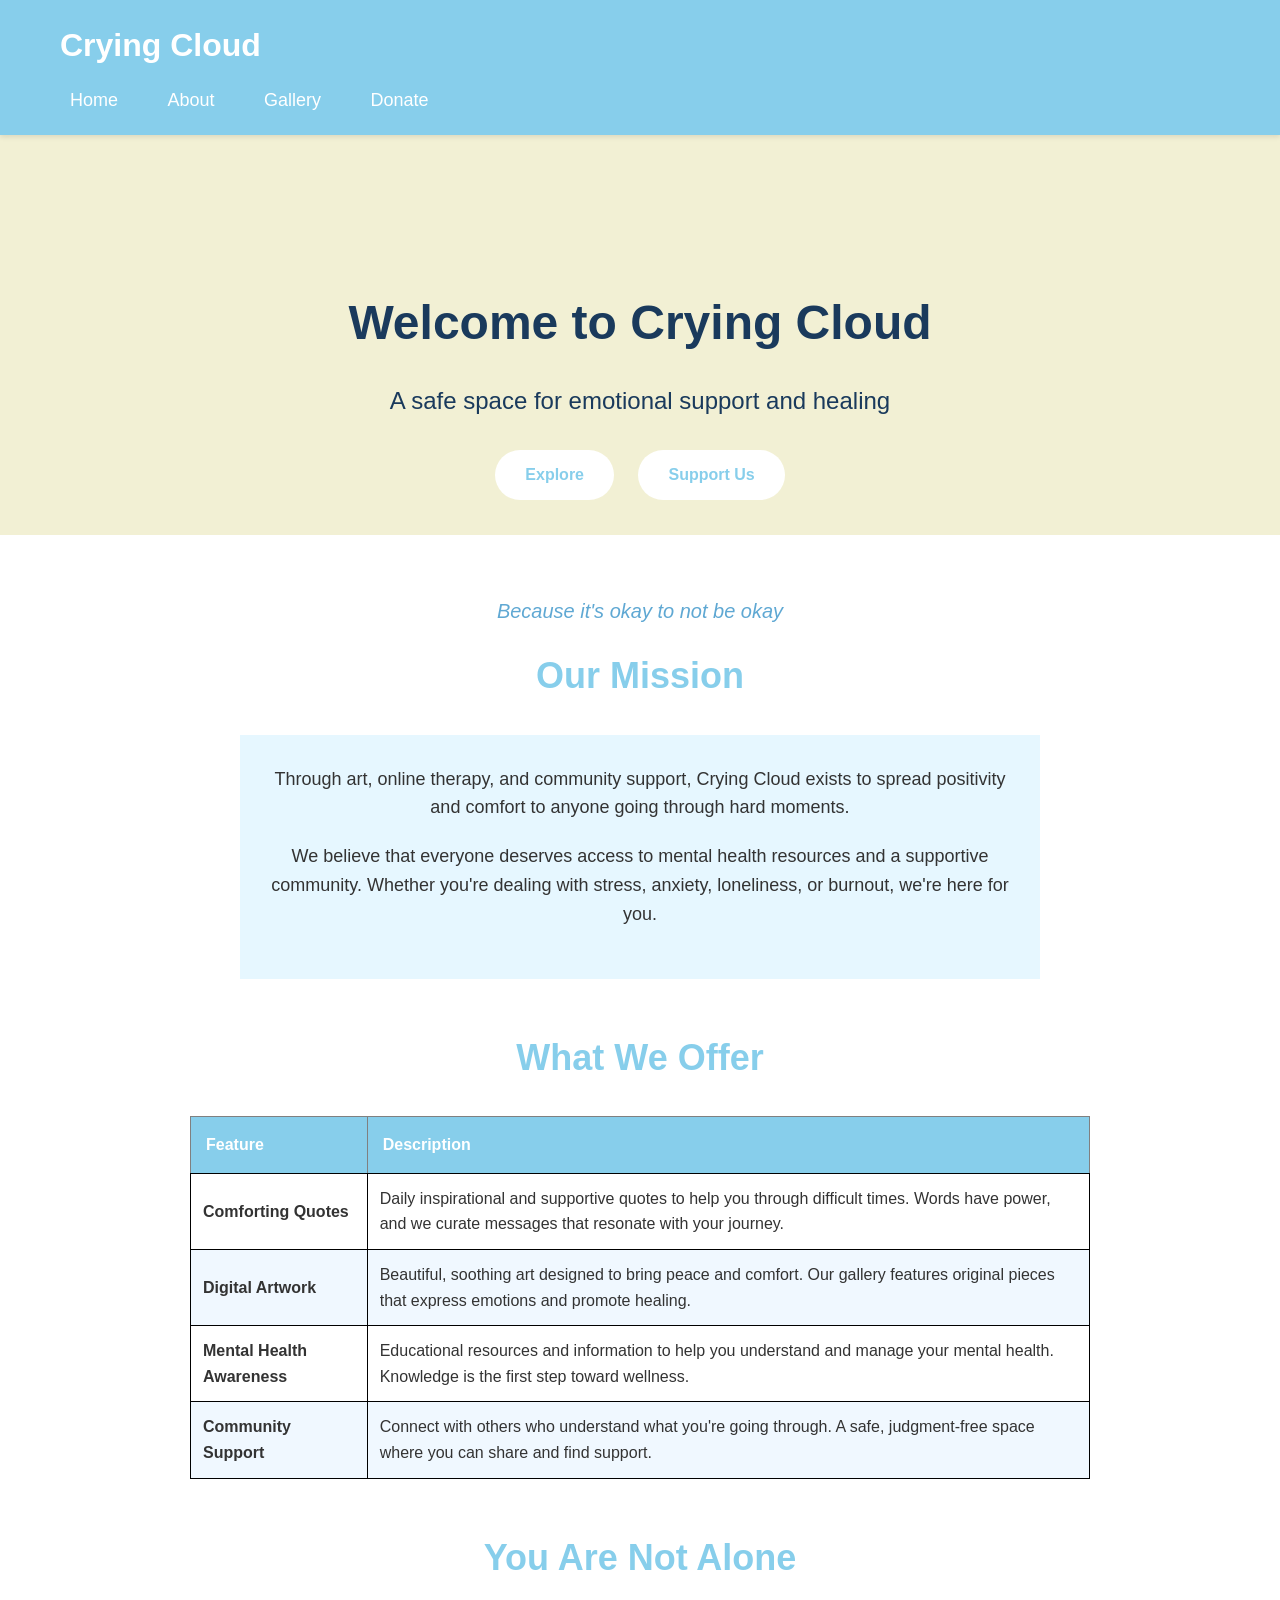
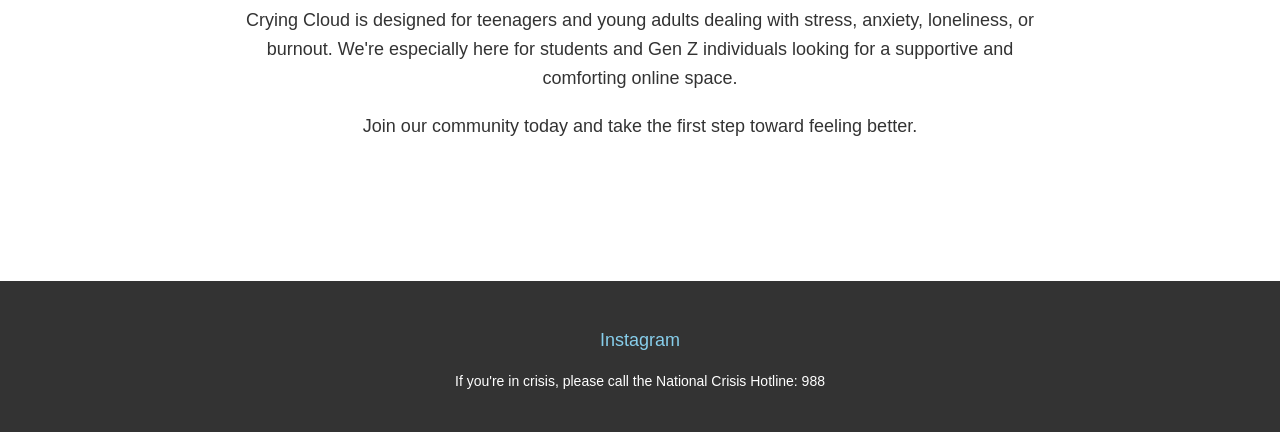
<file: index.html>
<!DOCTYPE html>
<html>
<head>
    <meta charset="utf-8">
    <meta name="viewport" content="width=device-width, initial-scale=1">
    <meta name="description" content="Crying Cloud - Mental health support through art, quotes, and community for teenagers and young adults">
    <meta name="keywords" content="mental health, support, therapy, quotes, art, community, teenagers, young adults">
    <title>Crying Cloud - Mental Health Support</title>
    <link rel="stylesheet" href="styles.css">
    <style type="text/css">
        
        .tagline {
            font-style: italic;
            color: #5fa8d3;
            font-size: 20px;
            text-align: center;
            margin: 20px 0;
        }
        
        .mission-box {
            background-color: #e6f7ff;
            padding: 30px;
            margin: 30px auto;
            max-width: 800px;
        }
    </style>
</head>
<body>
    <header>
        <div class="header-content">
            <a href="index.html" class="logo">Crying Cloud</a>
            <nav>
                <ul>
                    <li><a href="index.html">Home</a></li>
                    <li><a href="about.html">About</a></li>
                    <li><a href="gallery.html">Gallery</a></li>
                    <li><a href="donate.html">Donate</a></li>
                </ul>
            </nav>
        </div>
    </header>

    <div class="hero">
        <h1>Welcome to Crying Cloud</h1>
        <p>A safe space for emotional support and healing</p>
        <div>
            <a href="gallery.html" class="button">Explore</a>
            <a href="donate.html" class="button">Support Us</a>
        </div>
    </div>

    <main>
        <p class="tagline">Because it's okay to not be okay</p>
        
        <div class="content-section">
            <h2>Our Mission</h2>
            <div class="mission-box">
                <p>Through art, online therapy, and community support, Crying Cloud exists to spread positivity and comfort to anyone going through hard moments.</p>
                <p>We believe that everyone deserves access to mental health resources and a supportive community. Whether you're dealing with stress, anxiety, loneliness, or burnout, we're here for you.</p>
            </div>
        </div>

        <div class="content-section">
            <h2>What We Offer</h2>
            <table border="1" style="margin: 30px auto; border-collapse: collapse; max-width: 900px; width: 100%;">
                <tr>
                    <th style="background-color: #87ceeb; color: #fff; padding: 15px; text-align: left;">Feature</th>
                    <th style="background-color: #87ceeb; color: #fff; padding: 15px; text-align: left;">Description</th>
                </tr>
                <tr>
                    <td style="padding: 12px; border: 1px solid black;"><strong>Comforting Quotes</strong></td>
                    <td style="padding: 12px; border: 1px solid black;">Daily inspirational and supportive quotes to help you through difficult times. Words have power, and we curate messages that resonate with your journey.</td>
                </tr>
                <tr>
                    <td style="padding: 12px; border: 1px solid black; background-color: #f0f8ff;"><strong>Digital Artwork</strong></td>
                    <td style="padding: 12px; border: 1px solid black; background-color: #f0f8ff;">Beautiful, soothing art designed to bring peace and comfort. Our gallery features original pieces that express emotions and promote healing.</td>
                </tr>
                <tr>
                    <td style="padding: 12px; border: 1px solid black;"><strong>Mental Health Awareness</strong></td>
                    <td style="padding: 12px; border: 1px solid black;">Educational resources and information to help you understand and manage your mental health. Knowledge is the first step toward wellness.</td>
                </tr>
                <tr>
                    <td style="padding: 12px; border: 1px solid black; background-color: #f0f8ff;"><strong>Community Support</strong></td>
                    <td style="padding: 12px; border: 1px solid black; background-color: #f0f8ff;">Connect with others who understand what you're going through. A safe, judgment-free space where you can share and find support.</td>
                </tr>
            </table>
        </div>

        <div class="content-section">
            <h2>You Are Not Alone</h2>
            <p>Crying Cloud is designed for teenagers and young adults dealing with stress, anxiety, loneliness, or burnout. We're especially here for students and Gen Z individuals looking for a supportive and comforting online space.</p>
            <p>Join our community today and take the first step toward feeling better.</p>
        </div>
    </main>

    <footer>
        <div class="social-links">
            <a href="https://www.instagram.com/cryingcloud_th/" target="_blank">Instagram</a>
        </div>
        <p style="margin-top: 15px; font-size: 14px;">If you're in crisis, please call the National Crisis Hotline: 988</p>
    </footer>
</body>
</html>
</file>
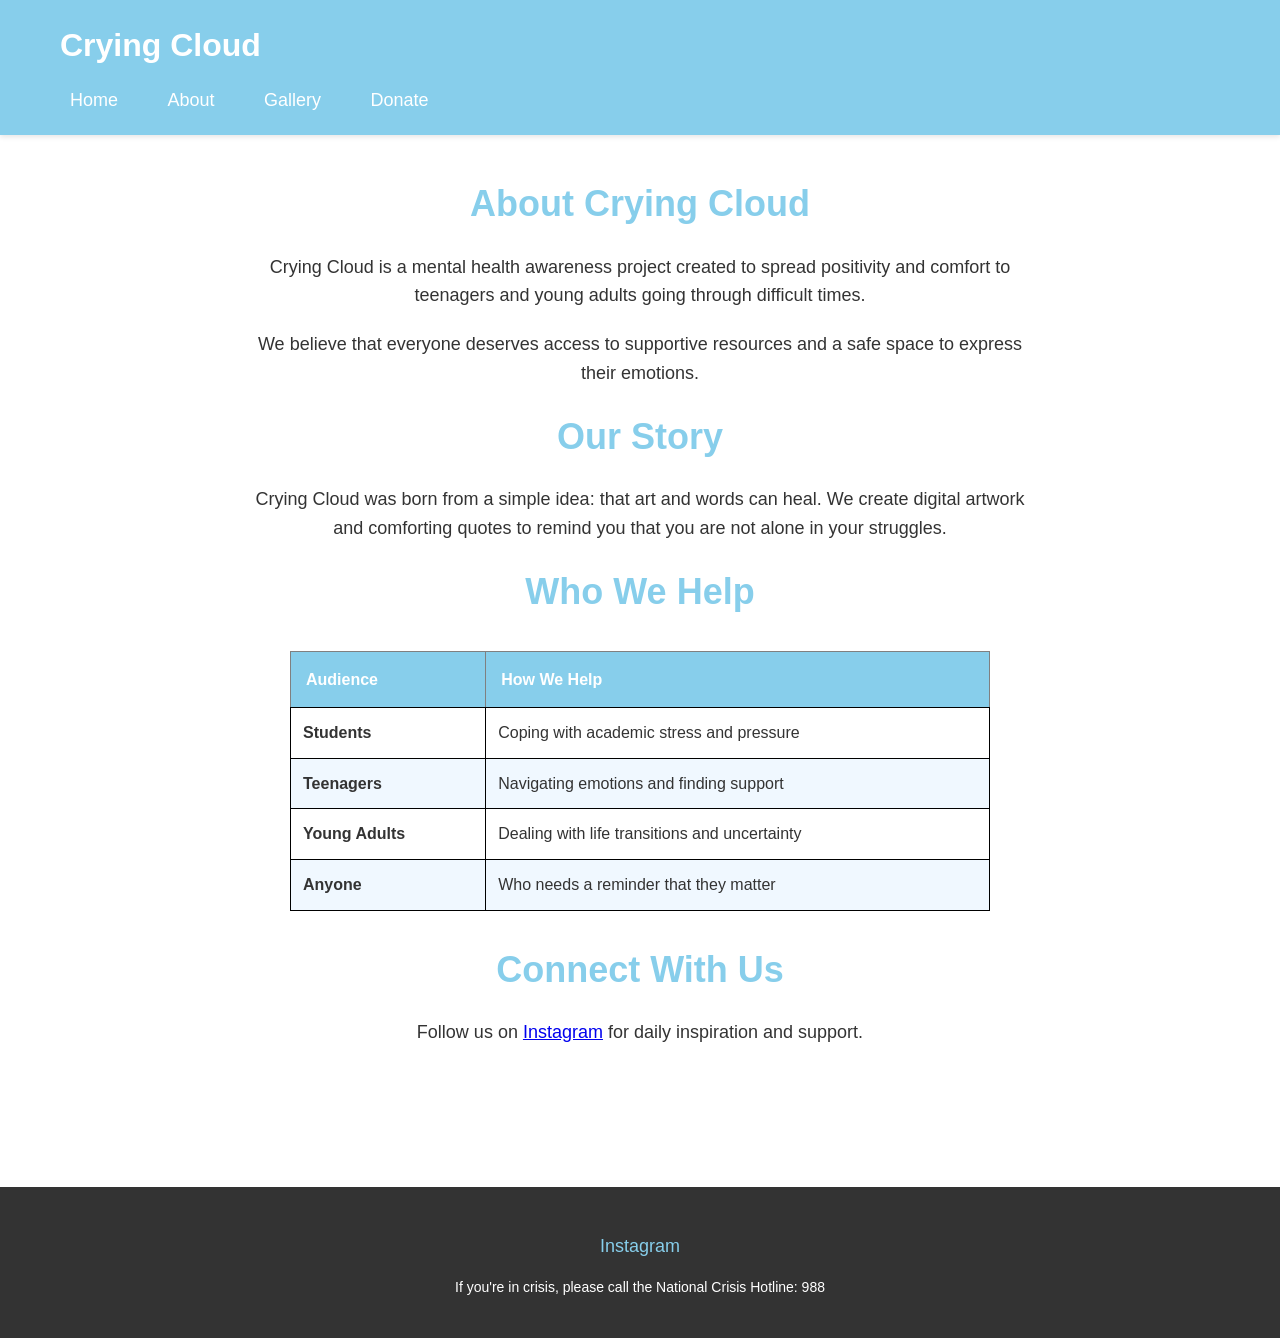
<file: about.html>
<!DOCTYPE html>
<html>
<head>
    <meta charset="utf-8">
    <meta name="viewport" content="width=device-width, initial-scale=1">
    <meta name="description" content="About Crying Cloud - Mental health support for teenagers and young adults">
    <title>About - Crying Cloud</title>
    <link rel="stylesheet" href="styles.css">
</head>
<body>
    <header>
        <div class="header-content">
            <a href="index.html" class="logo">Crying Cloud</a>
            <nav>
                <ul>
                    <li><a href="index.html">Home</a></li>
                    <li><a href="about.html">About</a></li>
                    <li><a href="gallery.html">Gallery</a></li>
                    <li><a href="donate.html">Donate</a></li>
                </ul>
            </nav>
        </div>
    </header>

    <main>
        <div class="content-section">
            <h2>About Crying Cloud</h2>
            <p>Crying Cloud is a mental health awareness project created to spread positivity and comfort to teenagers and young adults going through difficult times.</p>
            <p>We believe that everyone deserves access to supportive resources and a safe space to express their emotions.</p>
            
            <h2>Our Story</h2>
            <p>Crying Cloud was born from a simple idea: that art and words can heal. We create digital artwork and comforting quotes to remind you that you are not alone in your struggles.</p>
            
            <h2>Who We Help</h2>
            <table border="1" style="margin: 30px auto; border-collapse: collapse; max-width: 700px; width: 100%;">
                <tr>
                    <th style="background-color: #87ceeb; color: #fff; padding: 15px; text-align: left;">Audience</th>
                    <th style="background-color: #87ceeb; color: #fff; padding: 15px; text-align: left;">How We Help</th>
                </tr>
                <tr>
                    <td style="padding: 12px; border: 1px solid black;"><strong>Students</strong></td>
                    <td style="padding: 12px; border: 1px solid black;">Coping with academic stress and pressure</td>
                </tr>
                <tr>
                    <td style="padding: 12px; border: 1px solid black; background-color: #f0f8ff;"><strong>Teenagers</strong></td>
                    <td style="padding: 12px; border: 1px solid black; background-color: #f0f8ff;">Navigating emotions and finding support</td>
                </tr>
                <tr>
                    <td style="padding: 12px; border: 1px solid black;"><strong>Young Adults</strong></td>
                    <td style="padding: 12px; border: 1px solid black;">Dealing with life transitions and uncertainty</td>
                </tr>
                <tr>
                    <td style="padding: 12px; border: 1px solid black; background-color: #f0f8ff;"><strong>Anyone</strong></td>
                    <td style="padding: 12px; border: 1px solid black; background-color: #f0f8ff;">Who needs a reminder that they matter</td>
                </tr>
            </table>
            
            <h2>Connect With Us</h2>
            <p>Follow us on <a href="https://www.instagram.com/cryingcloud_th/" target="_blank">Instagram</a> for daily inspiration and support.</p>
        </div>
    </main>

    <footer>
        <div class="social-links">
            <a href="https://www.instagram.com/cryingcloud_th/" target="_blank">Instagram</a>
        </div>
        <p style="margin-top: 15px; font-size: 14px;">If you're in crisis, please call the National Crisis Hotline: 988</p>
    </footer>
</body>
</html>
</file>
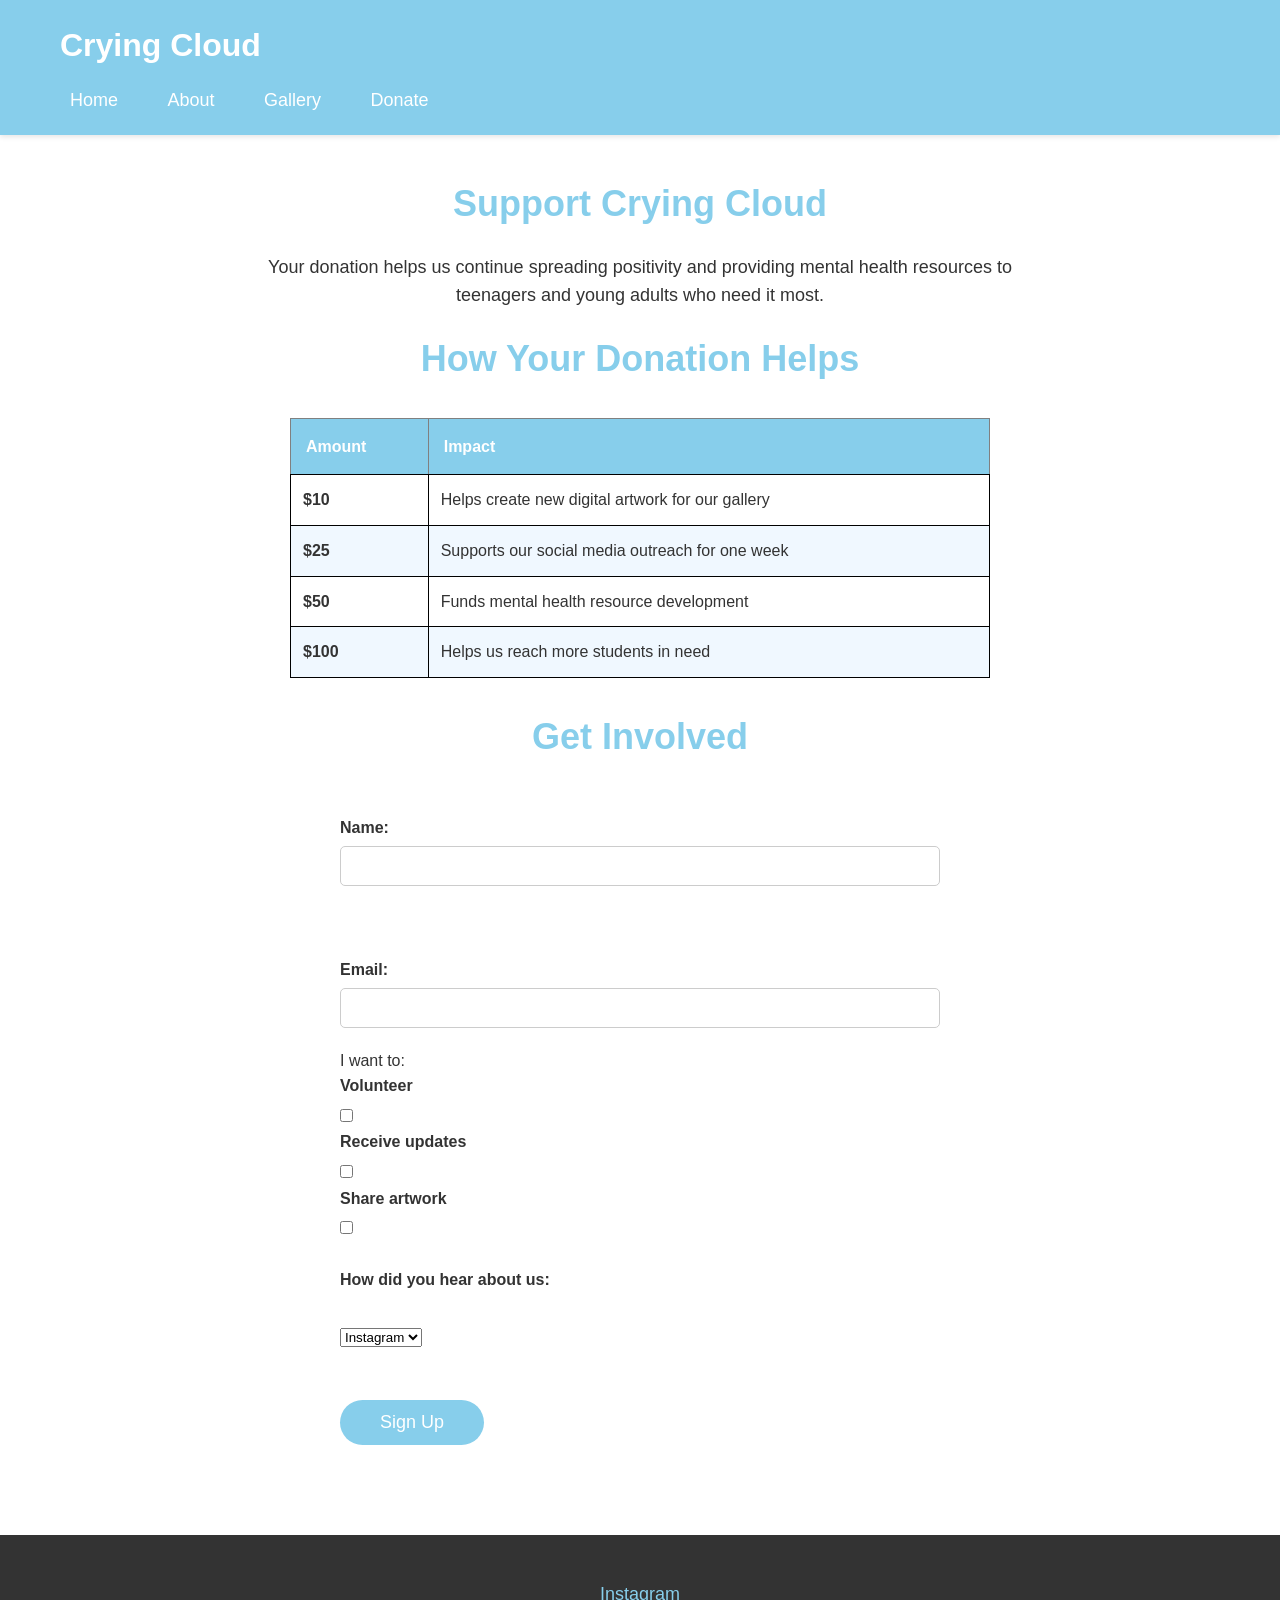
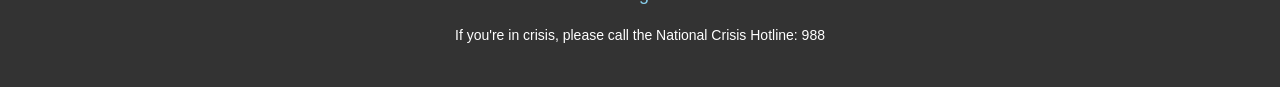
<file: donate.html>
<!DOCTYPE html>
<html>
<head>
    <meta charset="utf-8">
    <meta name="viewport" content="width=device-width, initial-scale=1">
    <meta name="description" content="Donate to Crying Cloud - Support mental health awareness">
    <title>Donate - Crying Cloud</title>
    <link rel="stylesheet" href="styles.css">
</head>
<body>
    <header>
        <div class="header-content">
            <a href="index.html" class="logo">Crying Cloud</a>
            <nav>
                <ul>
                    <li><a href="index.html">Home</a></li>
                    <li><a href="about.html">About</a></li>
                    <li><a href="gallery.html">Gallery</a></li>
                    <li><a href="donate.html">Donate</a></li>
                </ul>
            </nav>
        </div>
    </header>

    <main>
        <div class="content-section">
            <h2>Support Crying Cloud</h2>
            <p>Your donation helps us continue spreading positivity and providing mental health resources to teenagers and young adults who need it most.</p>
            
            <h2>How Your Donation Helps</h2>
            <table border="1" style="margin: 30px auto; border-collapse: collapse; max-width: 700px; width: 100%;">
                <tr>
                    <th style="background-color: #87ceeb; color: #fff; padding: 15px; text-align: left;">Amount</th>
                    <th style="background-color: #87ceeb; color: #fff; padding: 15px; text-align: left;">Impact</th>
                </tr>
                <tr>
                    <td style="padding: 12px; border: 1px solid black;"><strong>$10</strong></td>
                    <td style="padding: 12px; border: 1px solid black;">Helps create new digital artwork for our gallery</td>
                </tr>
                <tr>
                    <td style="padding: 12px; border: 1px solid black; background-color: #f0f8ff;"><strong>$25</strong></td>
                    <td style="padding: 12px; border: 1px solid black; background-color: #f0f8ff;">Supports our social media outreach for one week</td>
                </tr>
                <tr>
                    <td style="padding: 12px; border: 1px solid black;"><strong>$50</strong></td>
                    <td style="padding: 12px; border: 1px solid black;">Funds mental health resource development</td>
                </tr>
                <tr>
                    <td style="padding: 12px; border: 1px solid black; background-color: #f0f8ff;"><strong>$100</strong></td>
                    <td style="padding: 12px; border: 1px solid black; background-color: #f0f8ff;">Helps us reach more students in need</td>
                </tr>
            </table>
            
            <h2>Get Involved</h2>
        </div>
        
<form method="get" action="#">
<label>Name:</label><input type="text" name="name">
<br>
<br>
<br>
<label>Email:</label><input type="text" name="email">
<br>
I want to:
<br>
<label for="volunteer">Volunteer</label><input type="checkbox" name="volunteer" id="volunteer">
<label for="updates">Receive updates</label><input type="checkbox" name="updates" id="updates">
<label for="share">Share artwork</label><input type="checkbox" name="share" id="share">
<br>
<br>
<label>How did you hear about us:</label>
<br>
<select size="1" name="source">
<option>Instagram</option>
<option>Friend</option>
<option>School</option>
<option>Other</option>
</select>
<br>
<br>
<br>
<input type="submit" value="Sign Up">
</form>

    </main>

    <footer>
        <div class="social-links">
            <a href="https://www.instagram.com/cryingcloud_th/" target="_blank">Instagram</a>
        </div>
        <p style="margin-top: 15px; font-size: 14px;">If you're in crisis, please call the National Crisis Hotline: 988</p>
    </footer>
</body>
</html>
</file>
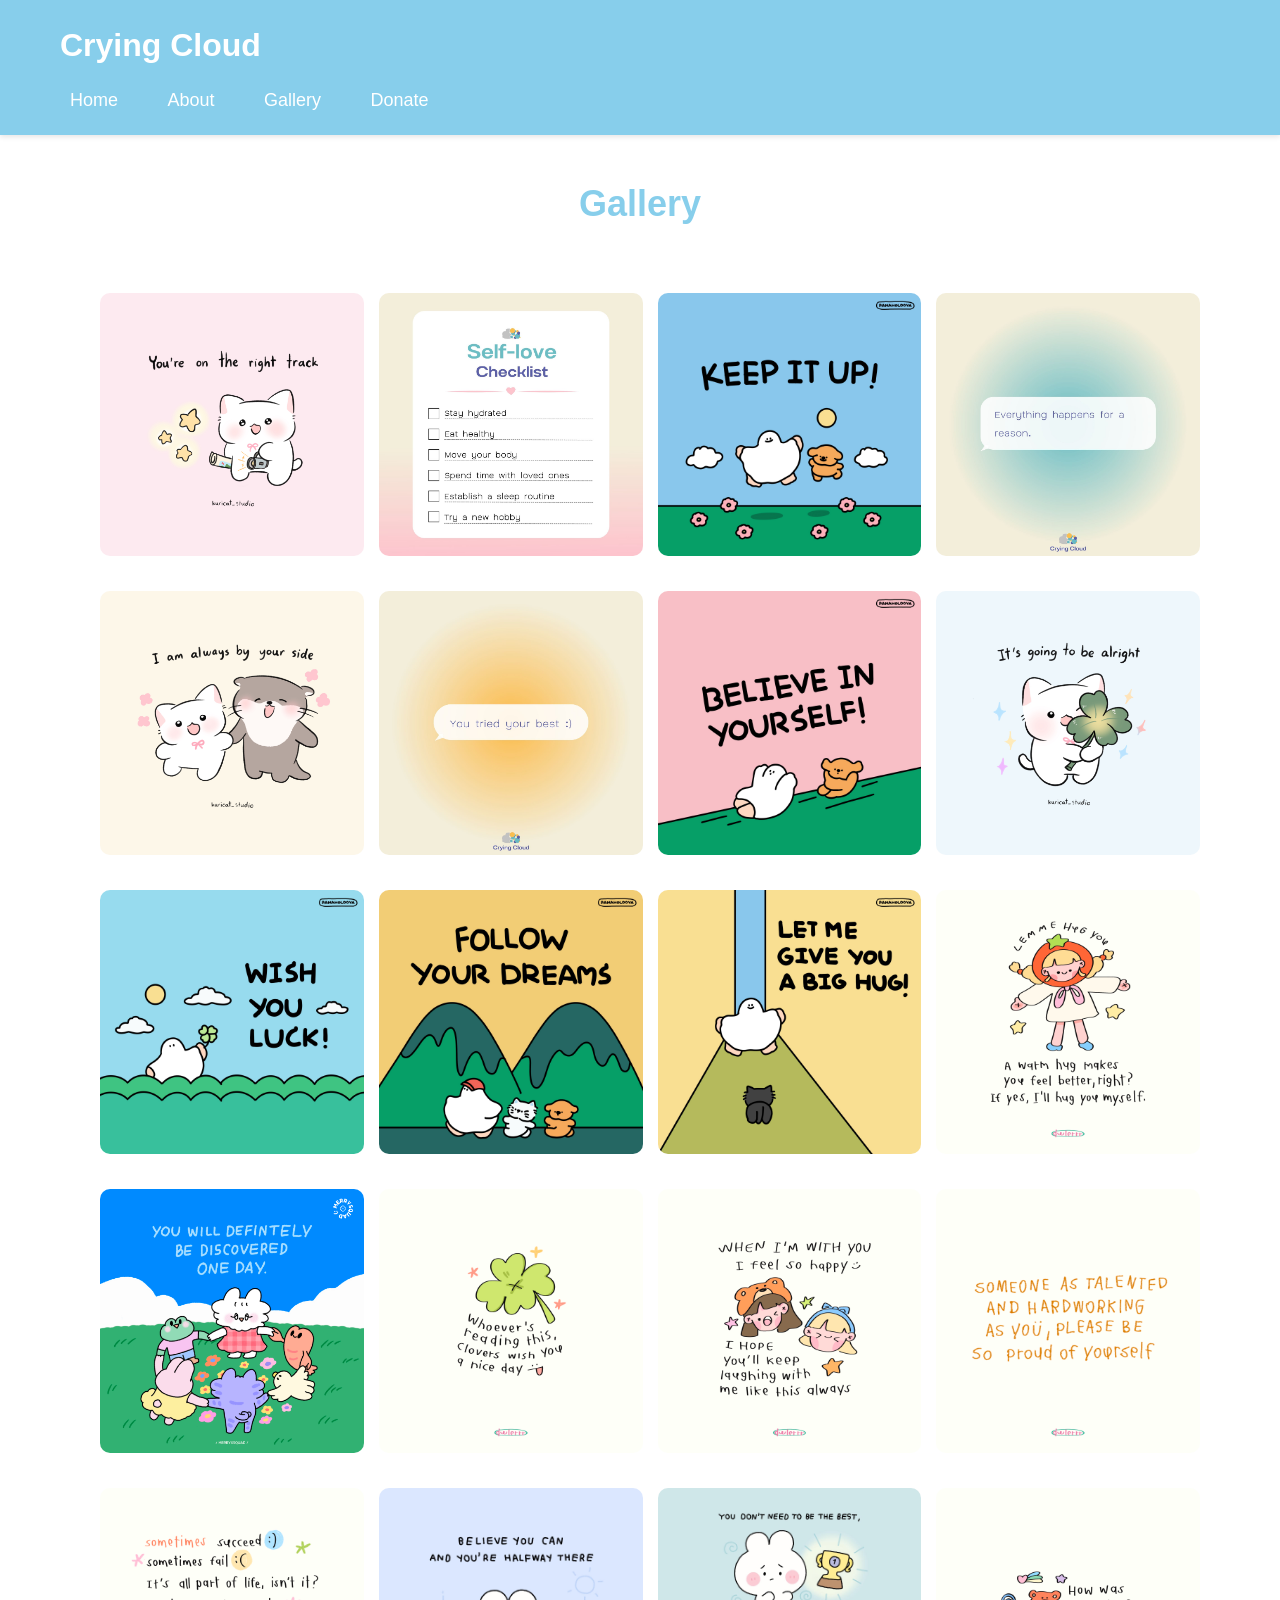
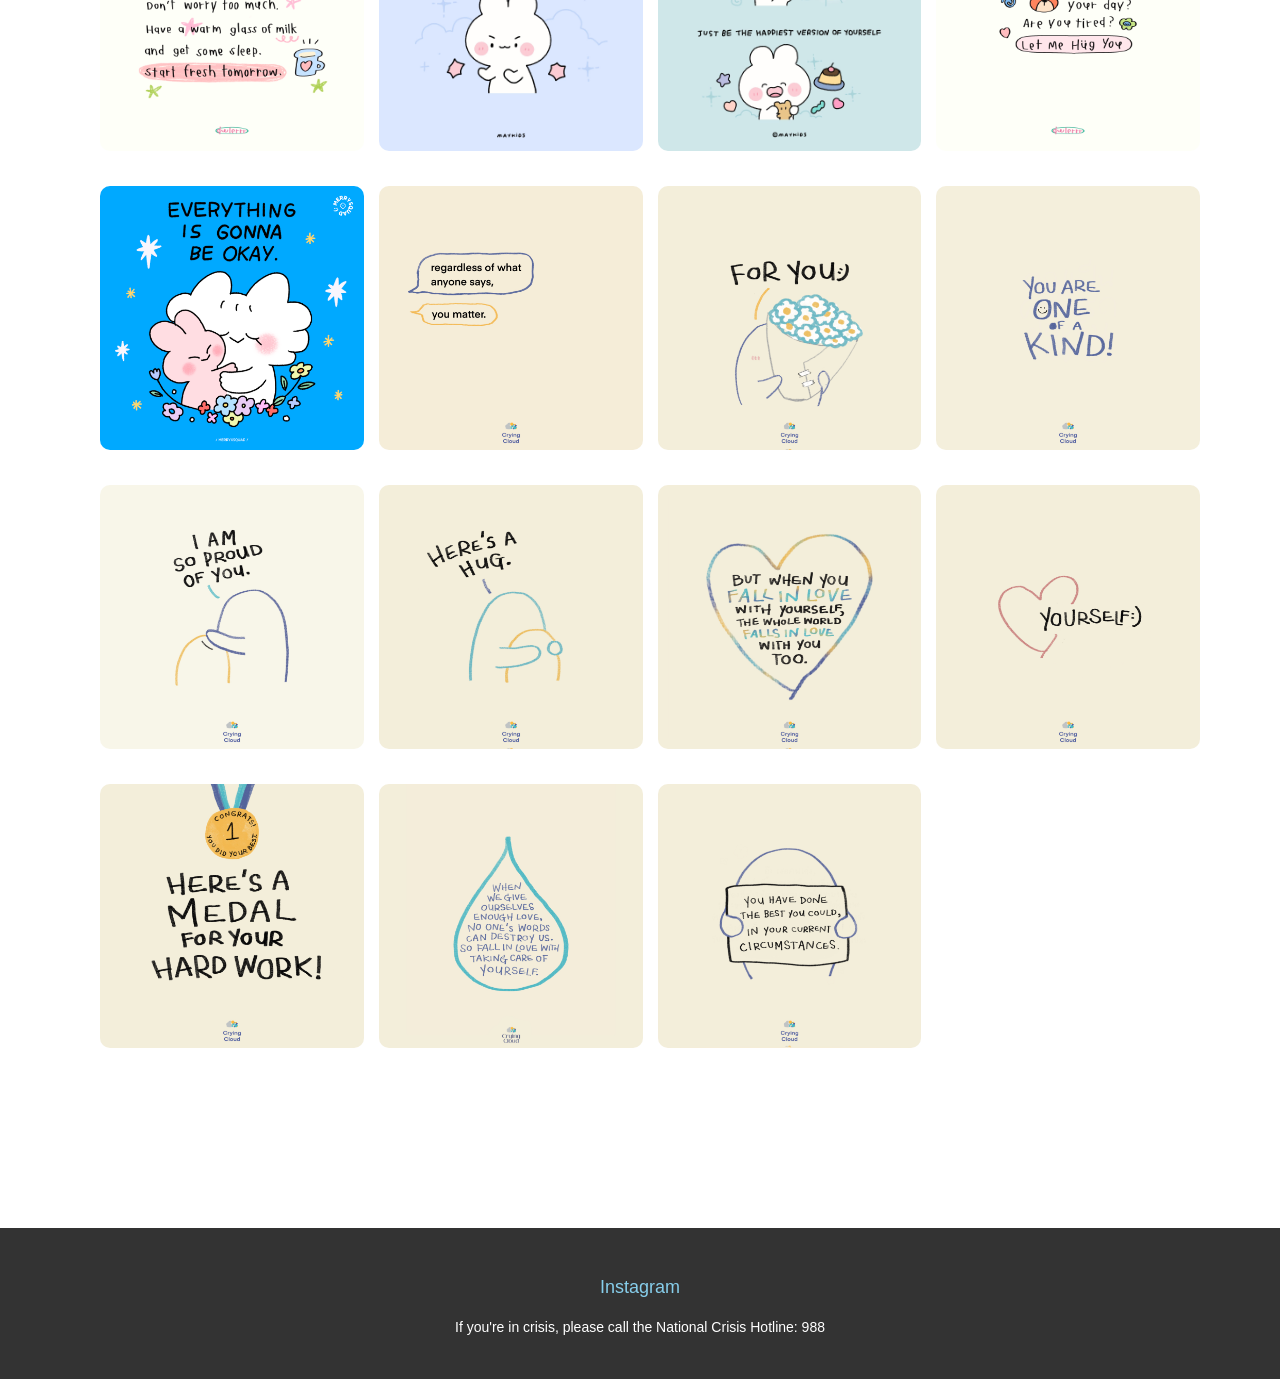
<file: gallery.html>
<!DOCTYPE html>
<html>
<head>
    <meta charset="utf-8">
    <meta name="viewport" content="width=device-width, initial-scale=1">
    <meta name="description" content="Crying Cloud Gallery - Art and quotes for mental health support">
    <title>Gallery - Crying Cloud</title>
    <link rel="stylesheet" href="styles.css">
    <style type="text/css">
        .gallery-grid {
            display: grid;
            grid-template-columns: repeat(auto-fill, minmax(250px, 1fr));
            gap: 15px;
            padding: 30px;
            max-width: 1200px;
            margin: 0 auto;
        }
        
        .gallery-grid img {
            width: 100%;
            aspect-ratio: 1 / 1;
            object-fit: cover;
        }
    </style>
</head>
<body>
    <header>
        <div class="header-content">
            <a href="index.html" class="logo">Crying Cloud</a>
            <nav>
                <ul>
                    <li><a href="index.html">Home</a></li>
                    <li><a href="about.html">About</a></li>
                    <li><a href="gallery.html">Gallery</a></li>
                    <li><a href="donate.html">Donate</a></li>
                </ul>
            </nav>
        </div>
    </header>

    <main>
        <div class="content-section">
            <h2>Gallery</h2>
            <div class="gallery-grid">
                <img src="gallery_images/1.jpg" alt="Gallery image 1">
                <img src="gallery_images/2.jpg" alt="Gallery image 2">
                <img src="gallery_images/3.jpg" alt="Gallery image 3">
                <img src="gallery_images/4.jpg" alt="Gallery image 4">
                <img src="gallery_images/5.jpg" alt="Gallery image 5">
                <img src="gallery_images/6.jpg" alt="Gallery image 6">
                <img src="gallery_images/7.jpg" alt="Gallery image 7">
                <img src="gallery_images/8.jpg" alt="Gallery image 8">
                <img src="gallery_images/9.jpg" alt="Gallery image 9">
                <img src="gallery_images/10.jpg" alt="Gallery image 10">
                <img src="gallery_images/11.jpg" alt="Gallery image 11">
                <img src="gallery_images/12.jpg" alt="Gallery image 12">
                <img src="gallery_images/13.jpg" alt="Gallery image 13">
                <img src="gallery_images/14.jpg" alt="Gallery image 14">
                <img src="gallery_images/15.jpg" alt="Gallery image 15">
                <img src="gallery_images/16.jpg" alt="Gallery image 16">
                <img src="gallery_images/17.jpg" alt="Gallery image 17">
                <img src="gallery_images/18.jpg" alt="Gallery image 18">
                <img src="gallery_images/19.jpg" alt="Gallery image 19">
                <img src="gallery_images/20.jpg" alt="Gallery image 20">
                <img src="gallery_images/21.jpg" alt="Gallery image 21">
                <img src="gallery_images/22.jpg" alt="Gallery image 22">
                <img src="gallery_images/23.jpg" alt="Gallery image 23">
                <img src="gallery_images/24.jpg" alt="Gallery image 24">
                <img src="gallery_images/25.jpg" alt="Gallery image 25">
                <img src="gallery_images/26.jpg" alt="Gallery image 26">
                <img src="gallery_images/27.jpg" alt="Gallery image 27">
                <img src="gallery_images/28.jpg" alt="Gallery image 28">
                <img src="gallery_images/29.jpg" alt="Gallery image 29">
                <img src="gallery_images/30.jpg" alt="Gallery image 30">
                <img src="gallery_images/31.jpg" alt="Gallery image 31">
            </div>
        </div>
    </main>

    <footer>
        <div class="social-links">
            <a href="https://www.instagram.com/cryingcloud_th/" target="_blank">Instagram</a>
        </div>
        <p style="margin-top: 15px; font-size: 14px;">If you're in crisis, please call the National Crisis Hotline: 988</p>
    </footer>
</body>
</html>
</file>
<file: styles.css>
* {
    margin: 0;
    padding: 0;
    box-sizing: border-box;
}

body {
    font-family: Arial, sans-serif;
    color: #333;
    line-height: 1.6;
}

header {
    background-color: #87ceeb;
    padding: 20px 0;
    position: relative;
    box-shadow: 0 2px 5px rgba(0,0,0,0.1);
}

.header-content {
    max-width: 1200px;
    margin: 0 auto;
    padding: 0 20px;
    display: block;
}

.logo {
    font-size: 32px;
    color: #fff;
    text-decoration: none;
    font-weight: bold;
}

nav {
    margin-top: 15px;
}

nav ul {
    list-style-type: none;
    display: block;
}

nav ul li {
    display: inline-block;
    margin-right: 25px;
}

nav ul li a {
    color: #fff;
    text-decoration: none;
    font-size: 18px;
    padding: 5px 10px;
}

nav ul li a:hover {
    background-color: #5fa8d3;
    border-radius: 5px;
}

.hero {
    background-color: #f2f0d4;
    background-size: cover;
    background-position: center;
    height: 400px;
    display: block;
    text-align: center;
    color: #fff;
    padding-top: 150px;
}

.hero h1 {
    font-size: 48px;
    margin-bottom: 20px;
    color: #1a3a5c;
}

.hero p {
    font-size: 24px;
    margin-bottom: 30px;
    color: #1a3a5c;
}

.button {
    display: inline-block;
    padding: 12px 30px;
    background-color: #fff;
    color: #87ceeb;
    text-decoration: none;
    border-radius: 25px;
    margin: 0 10px;
    font-weight: bold;
}

.button:hover {
    background-color: #5fa8d3;
    color: #fff;
}

main {
    max-width: 1200px;
    margin: 0 auto;
    padding: 40px 20px;
}

.content-section {
    margin-bottom: 50px;
}

.content-section h2 {
    color: #87ceeb;
    font-size: 36px;
    margin-bottom: 20px;
    text-align: center;
}

.content-section p {
    font-size: 18px;
    max-width: 800px;
    margin: 0 auto 20px auto;
    text-align: center;
}

//features 
.features-grid {
    display: block;
    max-width: 900px;
    margin: 0 auto;
}

.feature-item {
    display: inline-block;
    width: 48%;
    margin: 1%;
    padding: 20px;
    background-color: #f0f8ff;
    border-radius: 10px;
    text-align: center;
    vertical-align: top;
}

.feature-item h3 {
    color: #5fa8d3;
    margin-bottom: 10px;
}

footer {
    background-color: #333;
    color: #fff;
    text-align: center;
    padding: 30px 20px;
    margin-top: 50px;
}

footer p {
    margin-bottom: 10px;
}

.social-links {
    margin-top: 15px;
}

.social-links a {
    color: #87ceeb;
    text-decoration: none;
    margin: 0 10px;
    font-size: 18px;
}

.social-links a:hover {
    color: #fff;
}

form {
    max-width: 600px;
    margin: 0 auto;
}

form label {
    display: block;
    margin-bottom: 5px;
    font-weight: bold;
    color: #333;
}

form input[type="text"],
form input[type="email"],
form textarea {
    width: 100%;
    padding: 10px;
    margin-bottom: 20px;
    border: 1px solid #ccc;
    border-radius: 5px;
    font-size: 16px;
}

form textarea {
    min-height: 150px;
    resize: vertical;
}

form input[type="submit"] {
    background-color: #87ceeb;
    color: #fff;
    padding: 12px 40px;
    border: none;
    border-radius: 25px;
    font-size: 18px;
    cursor: pointer;
}

form input[type="submit"]:hover {
    background-color: #5fa8d3;
}

img {
    width: 100%;
    max-width: 400px;
    height: auto;
    border-radius: 10px;
}

.gallery-grid img {
    max-width: 300px;
    margin: 10px;
}

@media (max-width: 768px) {
    .hero h1 {
        font-size: 32px;
    }
    
    .hero p {
        font-size: 18px;
    }
    
    nav ul li {
        display: block;
        margin: 10px 0;
    }
    
    .feature-item {
        display: block;
        width: 100%;
        margin: 10px 0;
    }
    
    .button {
        display: block;
        margin: 10px auto;
        max-width: 200px;
    }
}
</file>
